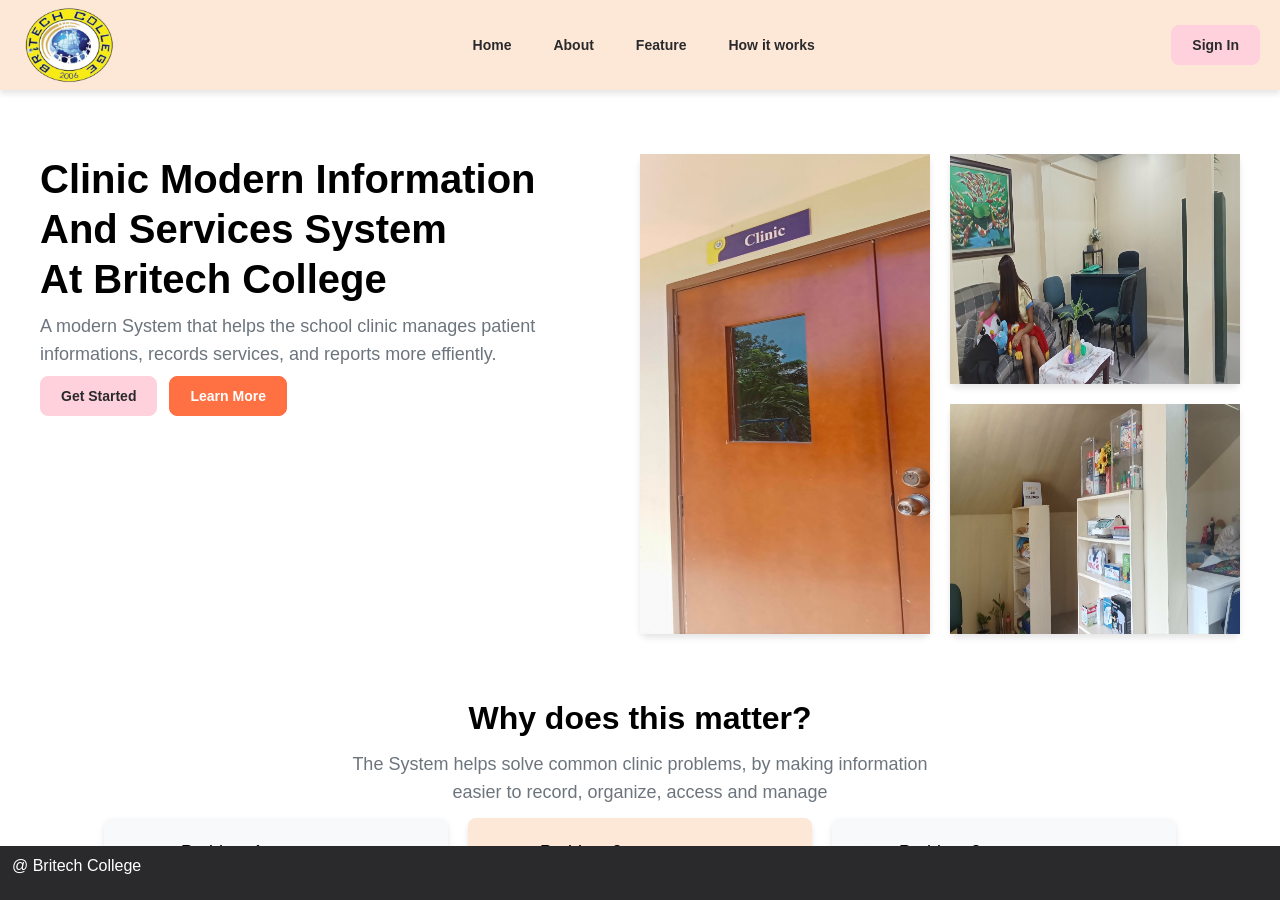
<file: index.html>
<!doctype html>
<html lang="en">
  <head>
    <meta charset="UTF-8" />
    <meta name="viewport" content="width=device-width, initial-scale=1.0" />
    <title>Britech Clinic Management system</title>
    <link rel="stylesheet" href="./assets/css/style.css" />
    <link rel="stylesheet" href="./assets/css/pages/landing.css" />
  </head>
  <body>
    <header class="p-5 d-flex justify-between items-center flex-row bg-warning shadow header__h-10">
      <img class="w-96 h-auto" src="./assets/images/logo/britech-logo.png" alt="" />

      <div class="d-flex flex-row items-center">
        <a class="btn-ghost" href="#home">Home</a>
        <a class="btn-ghost" href="#about">About</a>
        <a class="btn-ghost" href="#features">Feature</a>
        <a class="btn-ghost" href="#how">How it works</a>
      </div>

      <a class="btn-primary" href="./auth/sign-in.html">Sign In </a>
    </header>

    <main class="px-10 pb-16 d-flex flex-column gap-16 main-container__h-84">
      <section id="home" class="pt-16 d-flex flex-row">
        <article class="d-flex flex-column flex-1 gap-2">
          <div>
            <h1 class="text-40">Clinic Modern Information</h1>
            <h1 class="text-40">And Services System</h1>
            <h1 class="text-40">At Britech College</h1>
          </div>

          <p class="text-md text-gray">
            A modern System that helps the school clinic manages patient informations, records services, and reports
            more effiently.
          </p>

          <div class="d-flex flex-row gap-3">
            <a class="btn-primary" href="./auth/sign-in.html">Get Started</a>
            <a class="btn-secondary" href="#features">Learn More</a>
          </div>
        </article>

        <article class="h-480 d-flex flex-row flex-1 gap-5">
          <!-- You have to remove the skeleton on this once you are about to add an image -->
          <div class="flex-1 bg-light-gray rounded-md shadow">
            <img src="./assets/images/backgrounds/Clinic Entrance.jpg" class="w-100 h-100" alt="Clinic picture" />
          </div>

          <div class="d-flex flex-1 flex-column gap-5">
            <div class="flex-1 bg-light-gray rounded-md shadow">
              <img src="./assets/images/backgrounds/Clinic 3.jpg" class="w-100 h-100" alt="Clinic picture" />
            </div>
            <div class="flex-1 bg-light-gray rounded-md shadow">
              <img src="./assets/images/backgrounds/Clinic 2.jpg" class="w-100 h-100" alt="Clinic picture" />
            </div>
          </div>
        </article>
      </section>

      <section id="about" class="d-flex flex-column gap-3">
        <article class="d-flex flex-column items-center gap-3">
          <h1 class="text-32">Why does this matter?</h1>
          <p class="w-1/2 text-md text-center text-gray">
            The System helps solve common clinic problems, by making information easier to record, organize, access and
            manage
          </p>
        </article>

        <article class="px-16 d-flex flex-row flex-1 gap-5">
          <div class="p-5 h-256 d-flex flex-column flex-1 gap-2 rounded-md shadow bg-light">
            <div class="d-flex flex-row items-center gap-3">
              <i class="text-40 text-secondary fa-regular fa-folder-open"></i>
              <p class="text-md">Problem 1 <br />Manual Records</p>
            </div>

            <p class="text-md text-gray">Information is written manually and can be lost and hard to find.</p>
          </div>

          <div class="p-5 h-256 d-flex flex-column flex-1 gap-2 rounded-md shadow bg-warning">
            <div class="d-flex flex-row items-center gap-3">
              <i class="text-40 text-secondary fa-solid fa-clock"></i>
              <p class="text-md">Problem 2 <br />Slow Process</p>
            </div>

            <p class="text-md text-gray">Paperwork takes time and delay clinic operations.</p>
          </div>

          <div class="p-5 h-256 d-flex flex-column flex-1 gap-2 rounded-md shadow bg-light">
            <div class="d-flex flex-row items-center gap-3">
              <i class="text-40 text-secondary fa-solid fa-lock"></i>
              <p class="text-md">Problem 3 <br />Hard To Access</p>
            </div>

            <p class="text-md text-gray">Important records are difficult to access when needed.</p>
          </div>
        </article>
      </section>

      <section id="features" class="d-flex flex-row items-center justify-center gap-5">
        <article class="h-100 d-flex flex-1 flex-column items-end">
          <h1 class="text-32">What we <br />can offer?</h1>
        </article>
        <article class="w-1/2 h-320 d-flex flex-column gap-3">
          <div class="h-100 d-flex flex-row gap-3">
            <div class="p-3 d-flex bg-primary flex-1 flex-row items-center bg-primary shadow rounded-md gap-2">
              <i class="text-40 fa-solid fa-hospital-user"></i>
              <div>
                <p class="text-lg text-md">Student Reports</p>
                <p class="text-md text-gray">Organize detailed information.</p>
              </div>
            </div>
            <div class="p-3 d-flex flex-1 flex-row items-center shadow rounded-md gap-2">
              <i class="text-40 text-primary fa-solid fa-stethoscope"></i>

              <div>
                <p class="text-lg text-md">Clinic Services</p>
                <p class="text-md text-gray">Manage clinic visits and services.</p>
              </div>
            </div>
          </div>

          <div class="h-100 d-flex flex-row gap-3">
            <div class="p-3 d-flex flex-1 flex-row items-center shadow rounded-md gap-2">
              <i class="text-40 text-primary fa-solid fa-chart-simple"></i>

              <div>
                <p class="text-lg text-md">Reports</p>
                <p class="text-md text-gray">Generate and view clinic reports.</p>
              </div>
            </div>
            <div class="p-3 d-flex flex-1 flex-row items-center bg-primary shadow rounded-md gap-2">
              <i class="text-40 fa-solid fa-table-cells-column-lock"></i>

              <div>
                <p class="text-lg text-md">Secure Information</p>
                <p class="text-md text-gray">Keep information organized and secure.</p>
              </div>
            </div>
          </div>
        </article>

        <article class="d-flex flex-1">
          <img class="illustration-floating" src="./assets/images/illustrations/offers.svg" alt="" />
        </article>
      </section>

      <section id="how" class="d-flex flex-column items-center justify-center">
        <h1 class="text-32">How it works?</h1>
        <p class="text-md text-center text-gray">Simple. Fast. Easy</p>

        <article class="p-4 w-100 h-480 d-flex flex-row items-center justify-center gap-5">
          <div
            class="p-5 w-1/5 h-100 d-flex flex-column items-start shadow rounded-md border border-light-gray work-card-active"
          >
            <div class="w-48 h-48 d-flex flex-row items-center justify-center bg-secondary radius-full">
              <h1 class="text-white text-32">1</h1>
            </div>
            <div class="pt-16 w-100 h-100 d-flex flex-column items-center gap-4">
              <i class="text-40 text-secondary fa-solid fa-file-medical"></i>

              <p class="text-md text-center text-gray">
                Record information, <br />enter student and <br />
                clinic data
              </p>
            </div>
          </div>

          <i class="text-2xl text-gray fa-solid fa-circle-arrow-right"></i>

          <div
            class="p-5 w-1/5 h-100 d-flex flex-column items-start shadow rounded-md border border-light-gray work-card-active"
          >
            <div class="w-48 h-48 d-flex flex-row items-center justify-center bg-secondary radius-full">
              <h1 class="text-white text-32">2</h1>
            </div>
            <div class="pt-16 w-100 h-100 d-flex flex-column items-center gap-4">
              <i class="text-40 text-secondary fa-solid fa-database"></i>

              <p class="text-md text-center text-gray">
                Manage/Access <br />
                organize and <br />access records
              </p>
            </div>
          </div>

          <i class="text-2xl text-gray fa-solid fa-circle-arrow-right"></i>

          <div
            class="p-5 w-1/5 h-100 d-flex flex-column items-start shadow rounded-md border border-light-gray work-card-active"
          >
            <div class="w-48 h-48 d-flex flex-row items-center justify-center bg-secondary radius-full">
              <h1 class="text-white text-32">3</h1>
            </div>
            <div class="pt-16 w-100 h-100 d-flex flex-column items-center gap-4">
              <i class="text-40 text-secondary fa-solid fa-heart-circle-check"></i>

              <p class="text-md text-center text-gray">Get results, <br />view information and <br />reports</p>
            </div>
          </div>
        </article>
      </section>
    </main>

    <footer class="bg-dark text-accent p-3 d-flexw flex-row justify-between items-center footer__h-6">
      <p>@ Britech College</p>
    </footer>
  </body>
</html>
</file>
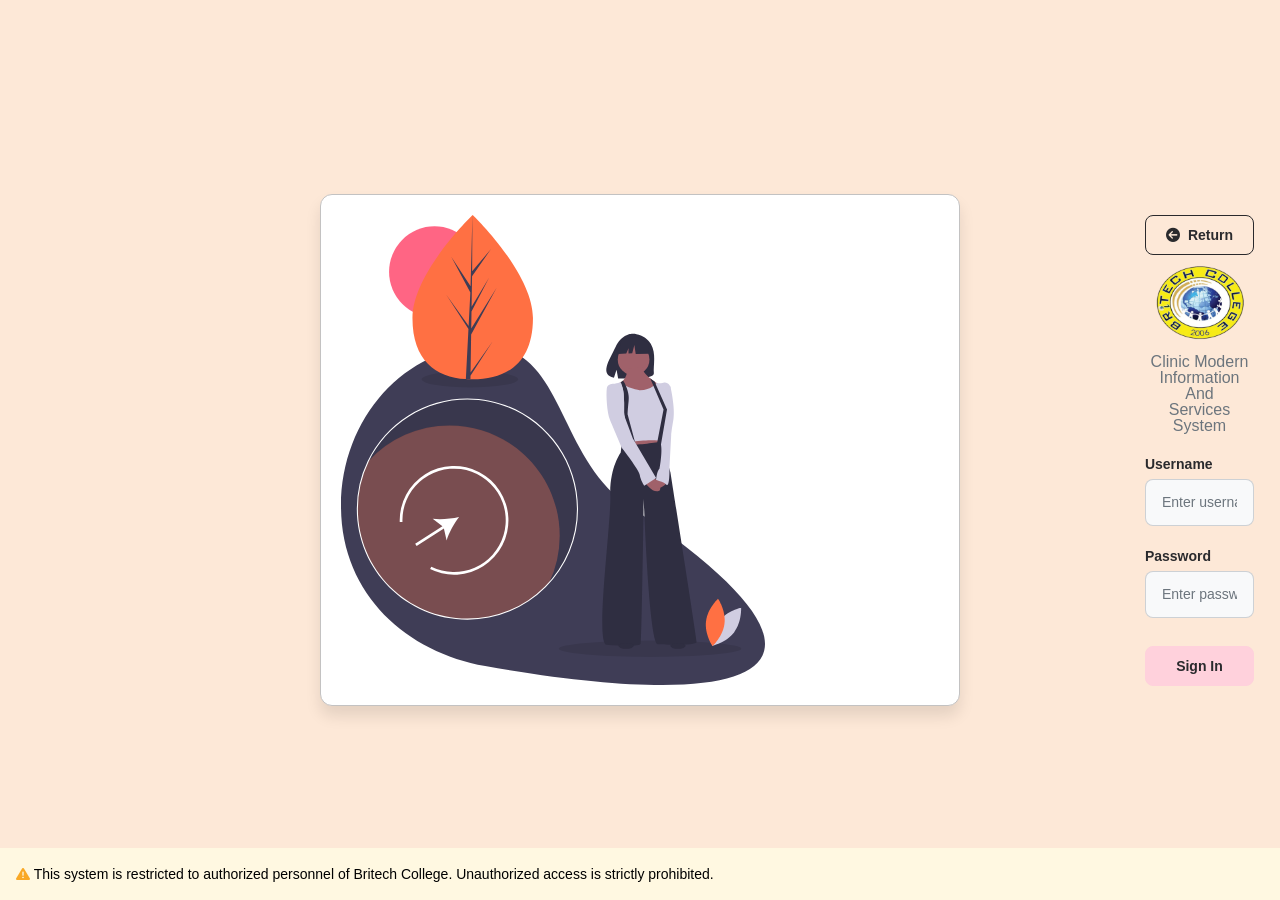
<file: auth/sign-in.html>
<!doctype html>
<html lang="en">
  <head>
    <meta charset="UTF-8" />
    <meta name="viewport" content="width=device-width, initial-scale=1.0" />
    <title>Clinic | Sign-in</title>
    <link rel="stylesheet" href="../assets/css/style.css" />
    <link rel="stylesheet" href="../assets/css/pages/sign-in.css" />
  </head>

  <body class="w-100 h-screen d-flex flex-column items-center justify-between bg-warning">
    <header class="d-flex flex-1"></header>

    <main class="p-5 w-1/2 h-512 d-flex flex-row bg-white shadow border border-light-gray shadow-lg rounded-lg gap-5">
      <section class="d-flex flex-1">
        <img src="../assets/images/illustrations/sign-in.svg" alt="" />
      </section>

      <form id="sign-in-form" class="d-flex flex-1 flex-column items-start gap-2">
        <a class="btn-outline" href="../index.html">
          <span class="fa-solid fa-circle-arrow-left"></span>
          Return
        </a>

        <div class="w-100 h-100 d-flex flex-column gap-5">
          <div class="w-100 d-flex flex-column items-center justify-center gap-3">
            <img class="w-96 h-auto" src="../assets/images/logo/britech-logo.png" alt="" />
            <p class="text-center text-gray">
              Clinic Modern Information And <br />
              Services System
            </p>
          </div>

          <div>
            <label class="label" for="username">Username</label>
            <input
              class="mt-1 input"
              type="text"
              name="username"
              id="username"
              placeholder="Enter username"
              autocomplete="username"
              required
            />
          </div>

          <div>
            <label class="label" for="password">Password</label>
            <input
              class="mt-1 input"
              type="password"
              name="password"
              id="password"
              placeholder="Enter password"
              autocomplete="current-password"
              required
            />
          </div>

          <p id="error-message" role="alert"></p>
        </div>

        <button type="submit" id="sign-in-button" class="w-100 btn-primary">Sign In</button>
      </form>
    </main>

    <footer class="w-100 d-flex flex-column justify-end flex-1">
      <p class="p-4 text-sm bg-warning-light">
        <span class="fa-solid text-warning-info fa-triangle-exclamation"></span>
        This system is restricted to authorized personnel of Britech College. Unauthorized access is strictly
        prohibited.
      </p>
    </footer>

    <script type="module" src="../assets/js/pages/sign-in.js"></script>
  </body>
</html>
</file>
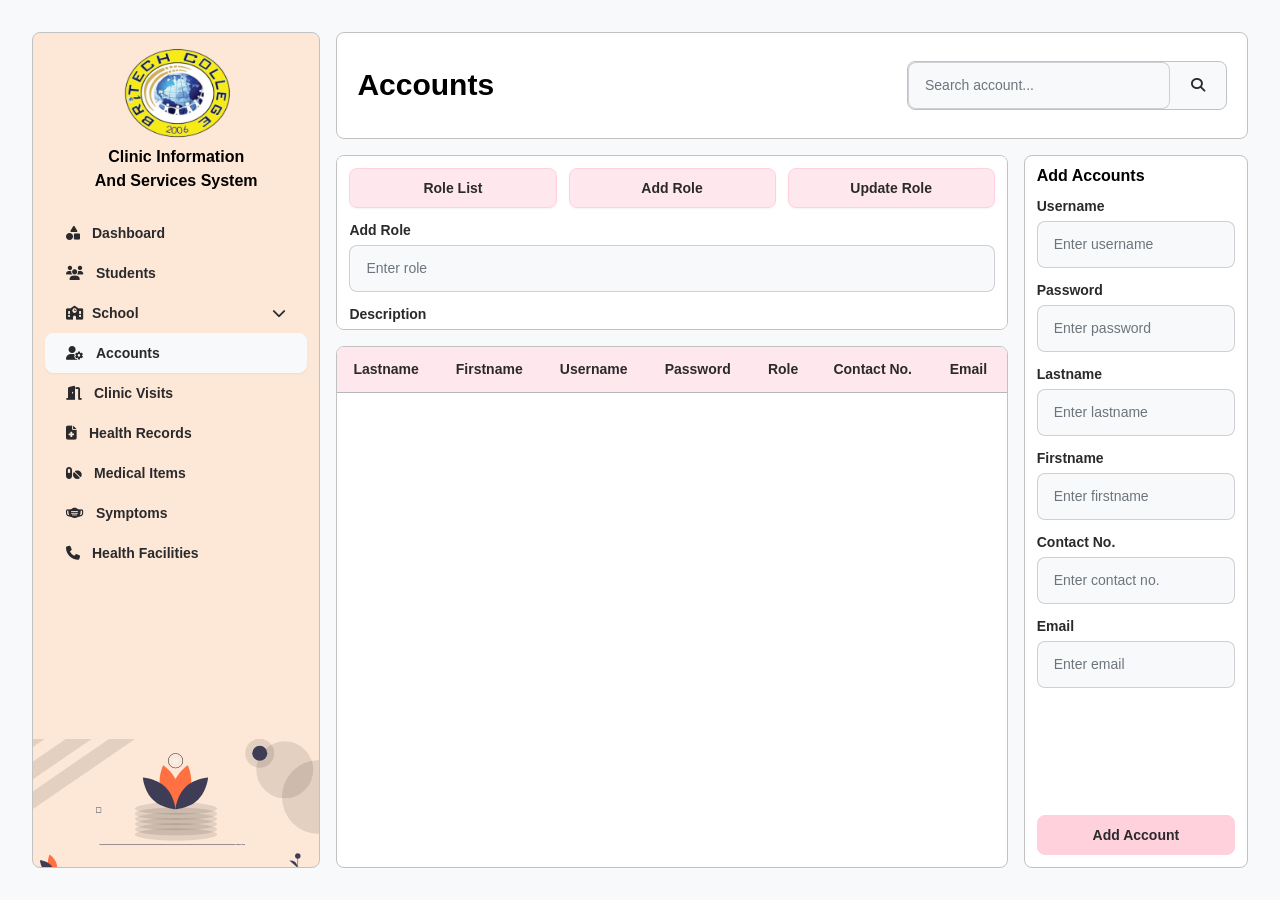
<file: pages/accounts.html>
<!doctype html>
<html lang="en">
  <head>
    <meta charset="UTF-8" />
    <meta name="viewport" content="width=device-width, initial-scale=1.0" />
    <title>Clinic | Accounts</title>
    <link rel="stylesheet" href="../assets/css/style.css" />
    <link rel="stylesheet" href="../assets/css/pages/accounts.css" />
  </head>
  <body class="p-8 h-screen d-flex flex-row bg-light gap-4">
    <aside class="w-384 h-100 d-flex flex-column justify-between border border-light-gray rounded-md bg-warning">
      <div class="p-3 d-flex flex-column items-center gap-2">
        <img class="w-auto h-96" src="../assets/images/logo/britech-logo.png" alt="" />
        <h1 class="text-center">Clinic Information</h1>
        <h1 class="text-center">And Services System</h1>
      </div>

      <nav class="p-3 d-flex flex-column flex-1">
        <a class="btn-ghost btn-nav" href="./dashboard.html"> <span class="mr-1 fa-solid fa-shapes"></span>Dashboard</a>
        <a class="btn-ghost btn-nav" href="./students.html"> <span class="mr-1 fa-solid fa-users"></span>Students</a>
        <div class="d-flex flex-column">
          <a id="schoolToggle" href="./school/section.html" class="btn-ghost btn-nav__sub-item">
            <div>
              <span class="mr-1 fa-solid fa-school"></span>
              School
            </div>

            <i id="schoolChevron" class="fa-solid fa-chevron-down"></i>
          </a>

          <div id="schoolMenu" class="d-none flex-column">
            <a class="ml-12 btn-ghost btn-nav" href="./school/school-year.html">School Year</a>
            <a class="ml-12 btn-ghost btn-nav" href="./school/strand.html">Grade & Strand</a>
            <a class="ml-12 btn-ghost btn-nav" href="./school/section.html">Sections</a>
          </div>
        </div>

        <a class="btn-ghost btn-ghost__is-active btn-nav" href="./accounts.html">
          <span class="mr-1 fa-solid fa-user-gear"></span> Accounts</a
        >
        <a class="btn-ghost btn-nav" href="./clinic-visits.html">
          <span class="mr-1 fa-solid fa-door-open"></span>Clinic Visits</a
        >
        <a class="btn-ghost btn-nav" href="./health-records.html">
          <span class="mr-1 fa-solid fa-file-medical"></span>Health Records</a
        >
        <a class="btn-ghost btn-nav" href="./medical-items.html">
          <span class="mr-1 fa-solid fa-pills"></span>Medical Items</a
        >
        <a class="btn-ghost btn-nav" href="./symptoms.html">
          <span class="mr-1 fa-solid fa-mask-face"></span>Symptoms</a
        >
        <a class="btn-ghost btn-nav" href="./health-facilities.html">
          <span class="mr-1 fa-solid fa-phone"></span>Health Facilities</a
        >
      </nav>

      <div class="w-100 h-128 aside__illustration-box"></div>
    </aside>

    <div class="w-100 d-flex flex-column gap-4">
      <header
        class="px-5 header__h-13 d-flex flex-row items-center justify-between bg-white border border-light-gray rounded-md"
      >
        <h3 class="text-2xl">Accounts</h3>

        <form class="w-320 bg-light border border-light-gray d-flex flex-row rounded-md" action="">
          <input class="input" type="text" name="search" id="search" placeholder="Search account..." />
          <button class="btn-ghost"><i class="fa-solid fa-magnifying-glass"></i></button>
        </form>
      </header>

      <main class="d-flex flex-row justify-between gap-4 main-container__h-87 overflow-hidden">
        <section class="w-75 d-flex flex-column gap-4">
          <article class="p-3 h-25 d-flex flex-column gap-3 bg-white border border-light-gray rounded-md overflow-y">
            <div class="d-flex flex-row justify-between gap-3">
              <button class="w-1/3 btn-tertiary btn-tertiary__is-active">Role List</button>
              <button class="w-1/3 btn-tertiary btn-tertiary__is-active">Add Role</button>
              <button class="w-1/3 btn-tertiary btn-tertiary__is-active">Update Role</button>
            </div>

            <form id="add-role-form" class="d-flex flex-column gap-3" action="">
              <div>
                <label class="label" for="role">Add Role</label>
                <input class="mt-1 input" type="text" name="role" id="role" placeholder="Enter role" />
              </div>

              <div>
                <label class="label" for="description">Description</label>
                <textarea
                  class="mt-1 textarea"
                  name="description"
                  id="description"
                  placeholder="Describe this role..."
                ></textarea>
              </div>

              <div class="d-flex justify-end">
                <button class="btn-primary"><i class="fa-solid fa-plus"></i>Add Role</button>
              </div>
            </form>

            <form id="update-role-form" class="d-none flex-column gap-3" action="">
              <div>
                <label class="label" for="update-role">Update Role</label>
                <input class="mt-1 input" type="text" name="update-role" id="update-role" placeholder="Enter role" />
              </div>

              <div>
                <label class="label" for="update-description">Description</label>
                <textarea
                  class="mt-1 textarea"
                  name="update-description"
                  id="update-description"
                  placeholder="Describe this role..."
                ></textarea>
              </div>

              <div class="d-flex justify-end">
                <button class="btn-primary"><i class="fa-solid fa-pen"></i>Update Role</button>
              </div>
            </form>
          </article>

          <!-- Table container -->
          <article class="h-75 bg-white border border-light-gray rounded-md overflow-hidden">
            <div class="table-wrapper">
              <table class="table">
                <thead>
                  <tr>
                    <th>Lastname</th>
                    <th>Firstname</th>
                    <th>Username</th>
                    <th>Password</th>
                    <th>Role</th>
                    <th>Contact No.</th>
                    <th>Email</th>
                  </tr>
                </thead>

                <tbody>
                  <tr></tr>
                </tbody>
              </table>
            </div>
          </article>
        </section>

        <!-- Left container -->
        <aside class="p-3 w-25 bg-white border border-light-gray rounded-md overflow-hidden">
          <form class="pb-24 h-100 d-flex flex-column gap-3 overflow-y" action="">
            <h1>Add Accounts</h1>

            <div>
              <label class="label" for="username">Username</label>
              <input class="mt-1 input" type="text" name="username" id="username" placeholder="Enter username" />
            </div>

            <div>
              <label class="label" for="firstname">Password</label>
              <input class="mt-1 input" type="password" name="password" id="password" placeholder="Enter password" />
            </div>

            <div>
              <label class="label" for="lastname">Lastname</label>
              <input class="mt-1 input" type="lastname" name="lastname" id="lastname" placeholder="Enter lastname" />
            </div>

            <div>
              <label class="label" for="firstname">Firstname</label>
              <input
                class="mt-1 input"
                type="firstname"
                name="firstname"
                id="firstname"
                placeholder="Enter firstname"
              />
            </div>

            <div>
              <label class="label" for="contact-no">Contact No.</label>
              <input
                class="mt-1 input"
                type="contact-no"
                name="contact-no"
                id="contact-no"
                placeholder="Enter contact no."
              />
            </div>

            <div>
              <label class="label" for="email">Email</label>
              <input class="mt-1 input" type="email" name="email" id="email" placeholder="Enter email" />
            </div>
          </form>

          <div class="position-sticky bottom-0 bg-white">
            <button class="w-100 btn-primary">Add Account</button>
          </div>
        </aside>
      </main>
    </div>
  </body>

  <script type="module" src="../assets/js/main.js"></script>
  <script type="module" src="../assets/js/pages/accounts.js"></script>
</html>
</file>
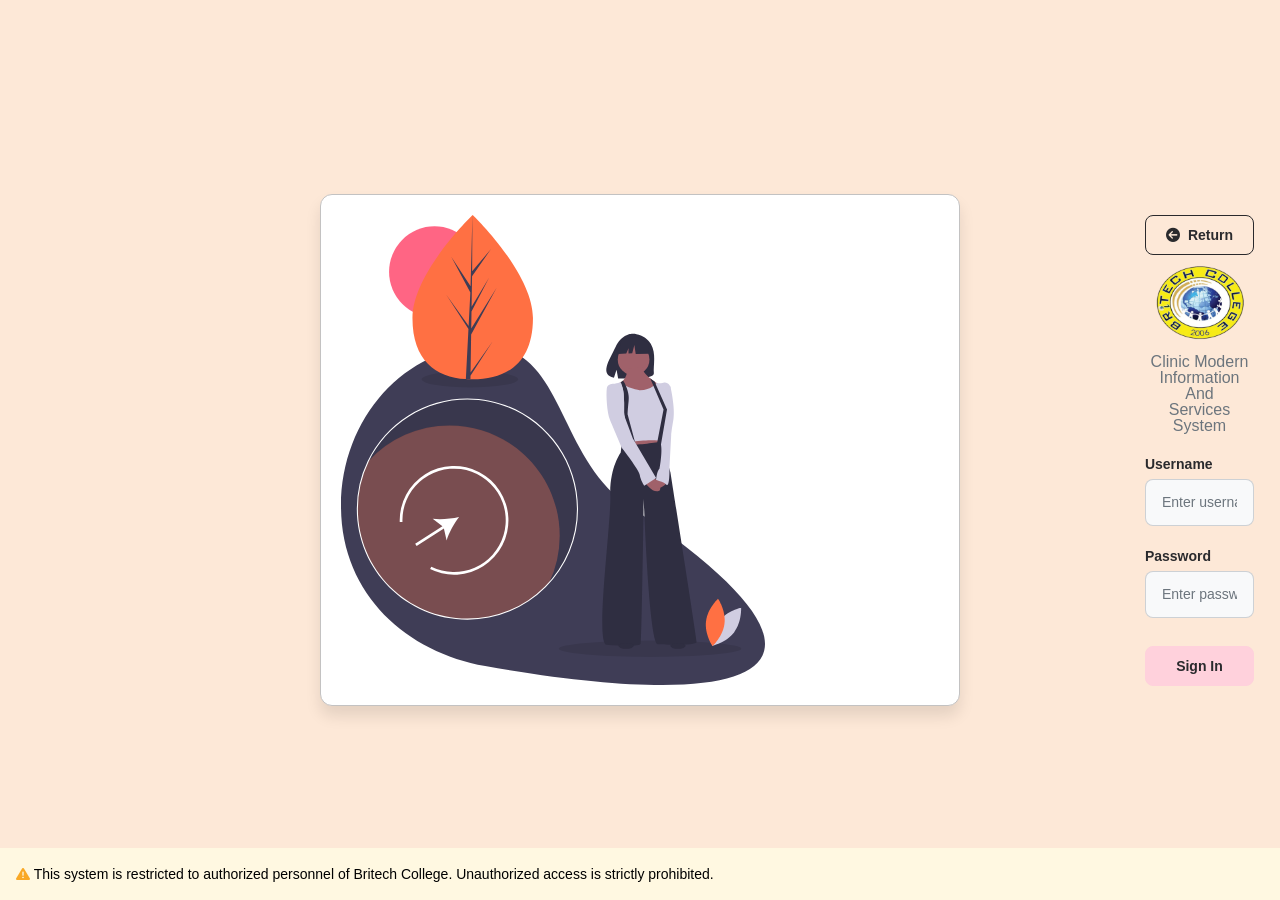
<file: pages/dashboard.html>
<!doctype html>
<html lang="en">
  <head>
    <meta charset="UTF-8" />
    <meta name="viewport" content="width=device-width, initial-scale=1.0" />
    <title>Clinic | Dashboard</title>
    <link rel="stylesheet" href="../assets/css/style.css" />
    <link rel="stylesheet" href="../assets/css/pages/dashboard.css" />
  </head>
  <body class="p-8 h-screen d-flex flex-row bg-light gap-4">
    <aside class="w-384 h-100 d-flex flex-column justify-between border border-light-gray rounded-md bg-warning">
      <div class="p-3 d-flex flex-column items-center gap-2">
        <img class="w-auto h-96" src="../assets/images/logo/britech-logo.png" alt="" />
        <h1 class="text-center">Clinic Information</h1>
        <h1 class="text-center">And Services System</h1>
      </div>

      <nav class="p-3 d-flex flex-column flex-1">
        <a class="btn-ghost btn-ghost__is-active btn-nav" href="./dashboard.html">
          <span class="mr-1 fa-solid fa-shapes"></span>Dashboard</a
        >
        <a class="btn-ghost btn-nav" href="./students.html"> <span class="mr-1 fa-solid fa-users"></span>Students</a>
        <div class="d-flex flex-column">
          <a id="schoolToggle" href="./school/section.html" class="btn-ghost btn-nav__sub-item">
            <div>
              <span class="mr-1 fa-solid fa-school"></span>
              School
            </div>

            <i id="schoolChevron" class="fa-solid fa-chevron-down"></i>
          </a>

          <div id="schoolMenu" class="d-none flex-column">
            <a class="ml-12 btn-ghost btn-nav" href="./school/school-year.html">School Year</a>
            <a class="ml-12 btn-ghost btn-nav" href="./school/strand.html">Grade & Strand</a>
            <a class="ml-12 btn-ghost btn-nav" href="./school/section.html">Sections</a>
          </div>
        </div>

        <a class="btn-ghost btn-nav" href="./accounts.html">
          <span class="mr-1 fa-solid fa-user-gear"></span> Accounts</a
        >
        <a class="btn-ghost btn-nav" href="./clinic-visits.html">
          <span class="mr-1 fa-solid fa-door-open"></span>Clinic Visits</a
        >
        <a class="btn-ghost btn-nav" href="./health-records.html">
          <span class="mr-1 fa-solid fa-file-medical"></span>Health Records</a
        >
        <a class="btn-ghost btn-nav" href="./medical-items.html">
          <span class="mr-1 fa-solid fa-pills"></span>Medical Items</a
        >
        <a class="btn-ghost btn-nav" href="./symptoms.html">
          <span class="mr-1 fa-solid fa-mask-face"></span>Symptoms</a
        >
        <a class="btn-ghost btn-nav" href="./health-facilities.html">
          <span class="mr-1 fa-solid fa-phone"></span>Health Facilities</a
        >
      </nav>

      <div class="w-100 h-128 aside__illustration-box"></div>
    </aside>

    <div class="w-100 d-flex flex-column gap-4">
      <header class="px-5 header__h-13 d-flex flex-row items-center border border-light-gray rounded-md">
        <h3 class="text-2xl">Dashboard</h3>
      </header>

      <main class="p-5 main-container__h-87 d-flex flex-column border border-light-gray rounded-md gap-5">
        <section>
          <article class="d-flex flex-row justify-between">
            <div>
              <h1 class="text-lg">Welcome Back Mr Pechera</h1>
              <p class="border-light-gray">Here's What's Happenning in your clinic Today.</p>
            </div>
            <p><i class="mr-1 fa-solid fa-calendar-days"> </i>September 18, 2026</p>
          </article>
        </section>
        <section class="d-flex flex-row gap-5">
          <article class="p-4 h-128 d-flex flex-column flex-1 border border-light-gray rounded-md shadow-md">
            <h1 class="text-md"><i class="mr-2 fa-solid fa-hospital-user"></i>Total Patients</h1>
            <p class="text-32">00</p>
            <p class="text-sm text-gray">+00 This Week</p>
          </article>

          <article class="p-4 h-128 d-flex flex-column flex-1 border border-light-gray rounded-md shadow-md">
            <h1 class="text-md"><i class="mr-2 fa-solid fa-calendar-check"></i>Apointments</h1>
            <p class="text-32">00</p>
            <p class="text-sm text-gray">Today</p>
          </article>

          <article class="p-4 h-128 d-flex flex-column flex-1 border border-light-gray rounded-md shadow-md">
            <h1 class="text-md"><i class="mr-2 fa-solid fa-spinner"></i>Pending</h1>
            <p class="text-32">00</p>
            <p class="text-sm text-gray">Appointments</p>
          </article>

          <article class="p-4 h-128 d-flex flex-column flex-1 border border-light-gray rounded-md shadow-md">
            <h1 class="text-md"><i class="mr-2 fa-solid fa-file-lines"></i>Reports</h1>
            <p class="text-32">00</p>
            <p class="text-sm text-gray">Generated</p>
          </article>
        </section>

        <section class="d-flex flex-row gap-2">
          <article class="p-5 h-512 d-flex flex-column flex-1 gap-2 border border-light-gray rounded-md">
            <h1 class="text-lg">Students</h1>

            <div class="p-5 gap-5 flex-1 border border-secondary rounded-md">
              <p class="border-light-gray"></p>

              <p class="border-light-gray"></p>
            </div>
          </article>

          <article class="p-5 h-512 d-flex flex-column flex-1 gap-2 border border-light-gray rounded-md">
            <h1 class="text-lg">Notification</h1>

            <div class="p-5 gap-5 flex-1 border border-secondary rounded-md">
              <p class="border-light-gray"></p>
            </div>
          </article>
        </section>

        <section class="d-flex flex-row gap-2">
          <article class="p-5 h-512 d-flex flex-column flex-1 gap-2 border border-light-gray rounded-md">
            <h1 class="text-lg">Recent Records</h1>

            <div class="p-5 gap-5 flex-1 border border-secondary rounded-md"></div>
          </article>

          <article class="p-5 h-512 d-flex flex-column flex-1 gap-2 border boder-primary border-light-gray rounded-md">
            <h1 class="text-lg">Clinic Visits</h1>

            <div class="p-5 gap-5 flex-1 border border-secondary rounded-md"></div>
          </article>
        </section>
      </main>
    </div>
  </body>

  <script type="module" src="../assets/js/main.js"></script>
  <script type="module" src="../assets/js/pages/dashboard.js"></script>
</html>
</file>
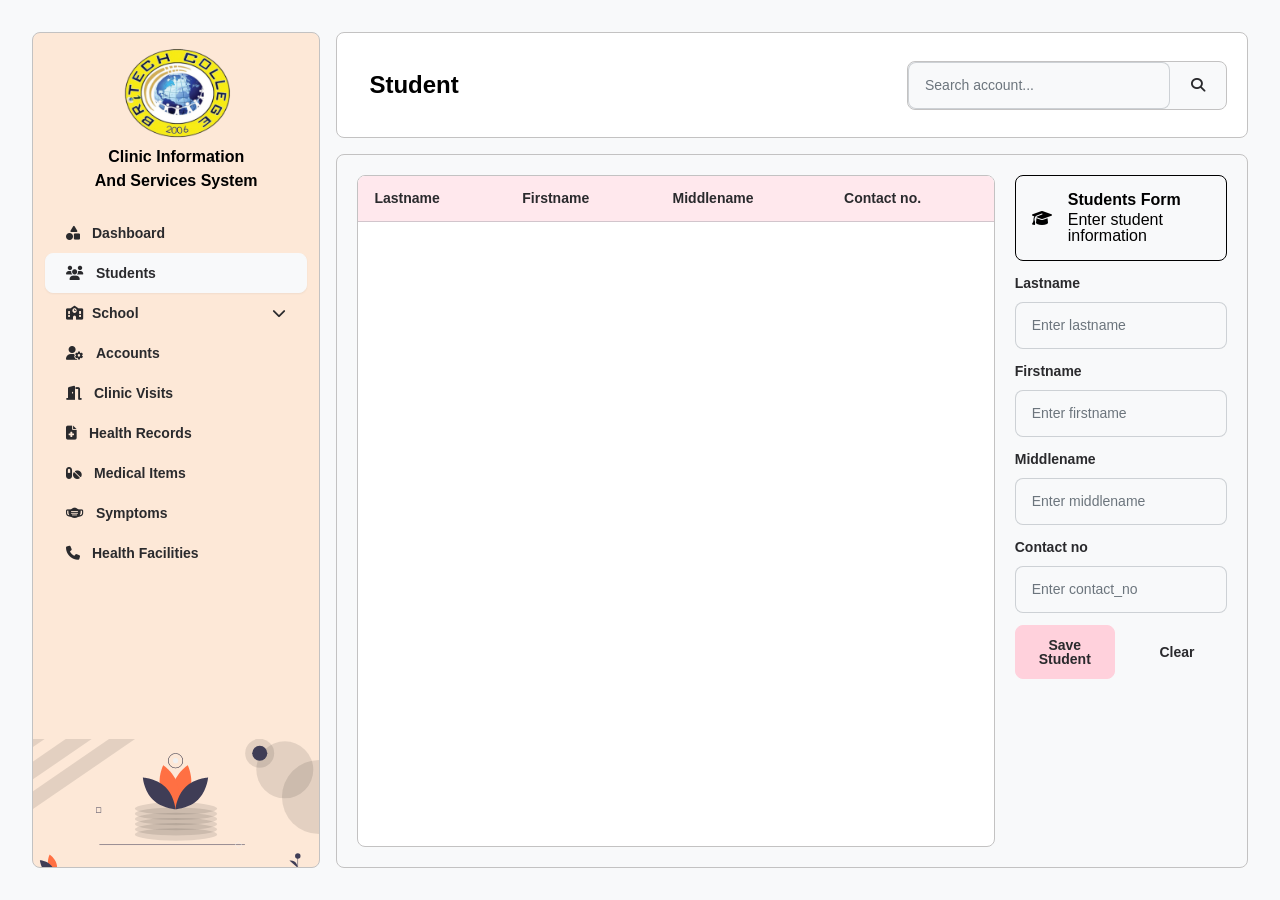
<file: pages/students.html>
<!doctype html>
<html lang="en">
  <head>
    <meta charset="UTF-8" />
    <meta name="viewport" content="width=device-width, initial-scale=1.0" />
    <title>Clinic | Students</title>
    <link rel="stylesheet" href="../assets/css/style.css" />
    <link rel="stylesheet" href="../assets/css/pages/students.css" />
  </head>
  <body class="p-8 h-screen d-flex flex-row bg-light gap-4">
    <aside class="w-384 h-100 d-flex flex-column justify-between border border-light-gray rounded-md bg-warning">
      <div class="p-3 d-flex flex-column items-center gap-2">
        <img class="w-auto h-96" src="../assets/images/logo/britech-logo.png" alt="" />
        <h1 class="text-center">Clinic Information</h1>
        <h1 class="text-center">And Services System</h1>
      </div>

      <nav class="p-3 d-flex flex-column flex-1">
        <a class="btn-ghost btn-nav" href="./dashboard.html"> <span class="mr-1 fa-solid fa-shapes"></span>Dashboard</a>
        <a class="btn-ghost btn-ghost__is-active btn-nav" href="./students.html">
          <span class="mr-1 fa-solid fa-users"></span>Students</a
        >
        <div class="d-flex flex-column">
          <a id="schoolToggle" href="./school/section.html" class="btn-ghost btn-nav__sub-item">
            <div>
              <span class="mr-1 fa-solid fa-school"></span>
              School
            </div>

            <i id="schoolChevron" class="fa-solid fa-chevron-down"></i>
          </a>

          <div id="schoolMenu" class="d-none flex-column">
            <a class="ml-12 btn-ghost btn-nav" href="./school/school-year.html">School Year</a>
            <a class="ml-12 btn-ghost btn-nav" href="./school/strand.html">Grade & Strand</a>
            <a class="ml-12 btn-ghost btn-nav" href="./school/section.html">Sections</a>
          </div>
        </div>

        <a class="btn-ghost btn-nav" href="./accounts.html">
          <span class="mr-1 fa-solid fa-user-gear"></span> Accounts</a
        >
        <a class="btn-ghost btn-nav" href="./clinic-visits.html">
          <span class="mr-1 fa-solid fa-door-open"></span>Clinic Visits</a
        >
        <a class="btn-ghost btn-nav" href="./health-records.html">
          <span class="mr-1 fa-solid fa-file-medical"></span>Health Records</a
        >
        <a class="btn-ghost btn-nav" href="./medical-items.html">
          <span class="mr-1 fa-solid fa-pills"></span>Medical Items</a
        >
        <a class="btn-ghost btn-nav" href="./symptoms.html">
          <span class="mr-1 fa-solid fa-mask-face"></span>Symptoms</a
        >
        <a class="btn-ghost btn-nav" href="./health-facilities.html">
          <span class="mr-1 fa-solid fa-phone"></span>Health Facilities</a
        >
      </nav>

      <div class="w-100 h-128 aside__illustration-box"></div>
    </aside>

    <div class="w-100 d-flex flex-column gap-4">
      <header class="px-5 header__h-13 d-flex flex-row items-center justify-between bg-white border border-light-gray rounded-md">
        <h3 class="p-3 text-xl"> Student</h3>

          <form class="w-320 bg-light border border-light-gray d-flex flex-row rounded-md" action="">
          <input class="input" type="text" name="search" id="search" placeholder="Search account..." />
          <button class="btn-ghost"><i class="fa-solid fa-magnifying-glass"></i></button>
        </form>
      </header>

      <main class="p-5 main-container__h-87 d-flex flex-row gap-5 border border-light-gray rounded-md">
        <div class="w-100 bg-white border border-light-gray rounded-md overflow-hidden">
          <div class="table-wrapper">
            <table class="table">
              <thead>
                <th class="">Lastname</th>
                <th class="">Firstname</th>
                <th class="">Middlename</th>
                <th class="">Contact no.</th>
              </thead>
            </table>
          </div>
        </div>
        <aside class="w-1/3">
          <form class="d-flex flex-column gap-3" action="">
            <div class="d-flex flex-row items-center gap-4 p-4 border rounded-md">
              <div class="students-icon">
                <i class="fa-solid fa-graduation-cap"></i>
              </div>

              <div class="d-flex flex-column flex-1 gap-1">
                <h2>Students Form</h2>
                <p>Enter student information</p>
              </div>
            </div>

            <div class="form-container d-flex flex-column flex-1 gap-2">
              <label class="label" for="grade_section">Lastname</label>
              <input
                class="input"
                type="text"
                id="lastname"
                name="lastname"
                placeholder="Enter lastname"
                required
              />
            </div>

            <div class="form-container d-flex flex-column flex-1 gap-2">
              <label class="label" for="lastname">Firstname</label>
              <input class="input" type="text" id="firstname" name="firstname" placeholder="Enter firstname" required />
            </div>

            <div class="form-container d-flex flex-column flex-1 gap-2">
              <label class="label" for="firstname">Middlename</label>
              <input
                class="input"
                type="text"
                id="middlename"
                name="middlename"
                placeholder="Enter middlename"
                required
              />
            </div>

            <div class="form-container d-flex flex-column flex-1 gap-2">
              <label class="label" for="middlename">Contact no</label>
              <input class="input" type="text" id="contact_no" name="contact_no" placeholder="Enter contact_no" />
            </div>

            <div class="students-actions d-flex flex-row gap-3">
              <button type="submit" class="btn-primary w-1/2">Save Student</button>
              <button type="reset" class="btn-tertiary w-1/2">Clear</button>
            </div>
          </form>
        </aside>
      </main>
    </div>
  </body>

  <script type="module" src="../assets/js/main.js"></script>
  <script type="module" src="../assets/js/pages/accounts.js"></script>
</html>
</file>
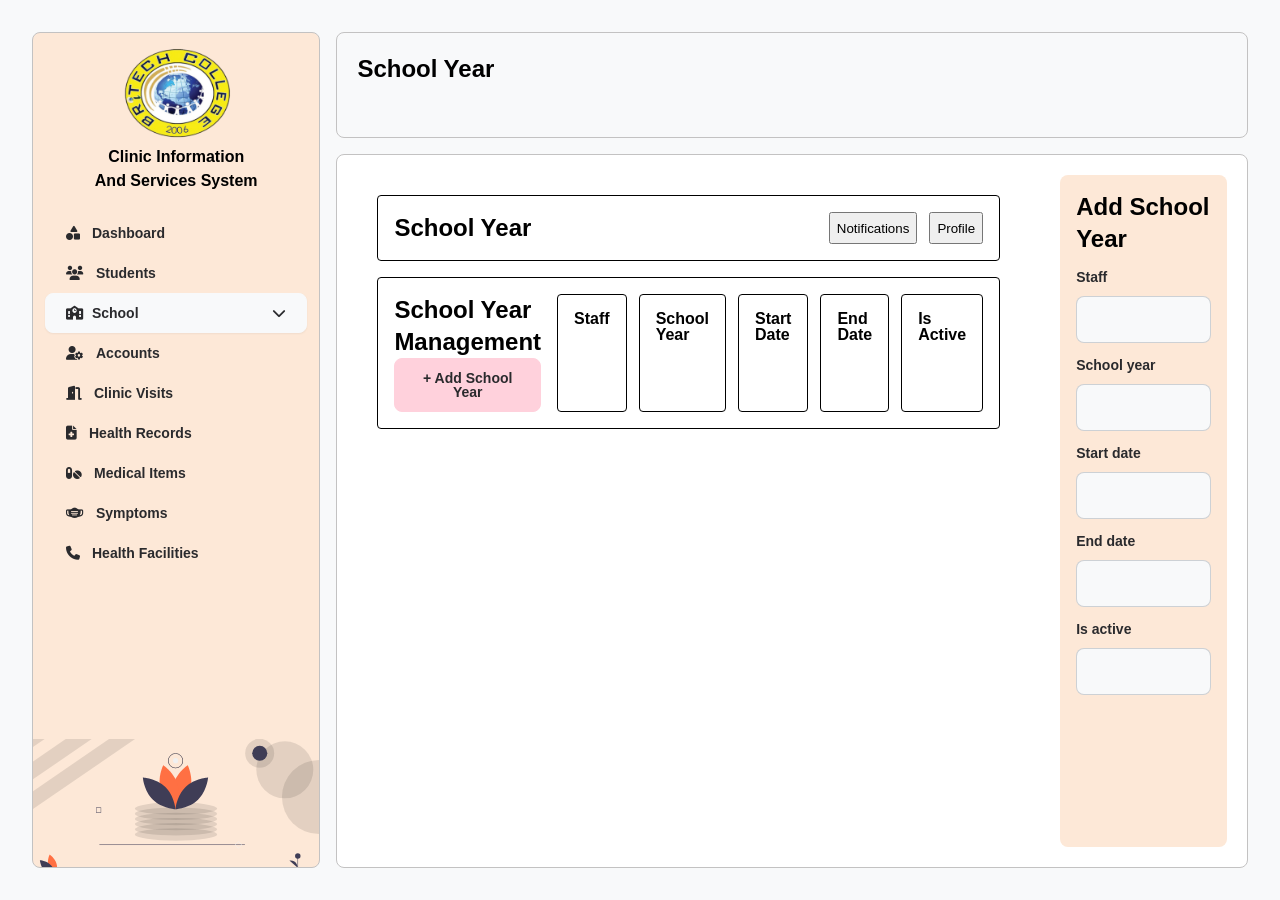
<file: pages/school/school-year.html>
<!doctype html>
<html lang="en">
  <head>
    <meta charset="UTF-8" />
    <meta name="viewport" content="width=device-width, initial-scale=1.0" />
    <title>Clinic | School Year</title>
    <link rel="stylesheet" href="../../assets/css/style.css" />
    <link rel="stylesheet" href="../../assets/css/pages/school.css" />
  </head>
  <body class="p-8 h-screen d-flex flex-row bg-light gap-4">
    <aside class="w-384 h-100 d-flex flex-column justify-between border border-light-gray rounded-md bg-warning">
      <div class="p-3 d-flex flex-column items-center gap-2">
        <img class="w-auto h-96" src="../../assets/images/logo/britech-logo.png" alt="" />
        <h1 class="text-center">Clinic Information</h1>
        <h1 class="text-center">And Services System</h1>
      </div>

      <nav class="p-3 d-flex flex-column flex-1">
        <a class="btn-ghost btn-nav" href="../dashboard.html">
          <span class="mr-1 fa-solid fa-shapes"></span>Dashboard</a
        >
        <a class="btn-ghost  btn-nav" href="../students.html">
          <span class="mr-1 fa-solid fa-users"></span>Students</a
        >
        <div class="d-flex flex-column">
          <a id="schoolToggle" href="" class="btn-ghost btn-ghost__is-active btn-nav__sub-item">
            <div>
              <span class="mr-1 fa-solid fa-school"></span>
              School
            </div>

            <i id="schoolChevron" class="fa-solid fa-chevron-down"></i>
          </a>

          <div id="schoolMenu" class="d-none flex-column">
            <a class="ml-12 btn-ghost btn-ghost__is-active btn-nav" href="./school-year.html">School Year</a>
            <a class="ml-12 btn-ghost btn-nav" href="./strand.html">Grade & Strand</a>
            <a class="ml-12 btn-ghost btn-nav" href="./section.html">Sections</a>
          </div>
        </div>

        <a class="btn-ghost btn-nav" href="../accounts.html">
          <span class="mr-1 fa-solid fa-user-gear"></span> Accounts</a
        >
        <a class="btn-ghost btn-nav" href="../clinic-visits.html">
          <span class="mr-1 fa-solid fa-door-open"></span>Clinic Visits</a
        >
        <a class="btn-ghost btn-nav" href="../health-records.html">
          <span class="mr-1 fa-solid fa-file-medical"></span>Health Records</a
        >
        <a class="btn-ghost btn-nav" href="../medical-items.html">
          <span class="mr-1 fa-solid fa-pills"></span>Medical Items</a
        >
        <a class="btn-ghost btn-nav" href="../symptoms.html">
          <span class="mr-1 fa-solid fa-mask-face"></span>Symptoms</a
        >
        <a class="btn-ghost btn-nav" href="../health-facilities.html">
          <span class="mr-1 fa-solid fa-phone"></span>Health Facilities</a
        >
      </nav>

      <div class="w-100 h-128 aside__illustration-box"></div>
    </aside>

    <div class="w-100 d-flex flex-column gap-4">
      <header class="header__h-13 border border-light-gray rounded-md">
        <h1 class="text-xl p-5">School Year</h1>
      </header>

      <main class="p-5 main-container__h-87 d-flex flex-row border bg-accent border-light-gray rounded-md gap-5">
<div class="d-flex min-h-screen">

  <!-- SIDEBAR -->



  </aside>
  <main class="d-flex flex-1 flex-column gap-4 p-5 mr-5">
    <!-- HEADER -->
    <header class="d-flex justify-between align-center p-4 border rounded">

      <div class="d-flex flex-column">
        <h1 class="text-xl">School Year</h1>
      </div>

      <div class="d-flex align-center gap-3">
        <button type="button">Notifications</button>
        <button type="button">Profile</button>
      </div>

    </header>


    <!-- SCHOOL YEAR MANAGEMENT -->
    <section class="d-flex flex-row gap-4 border rounded p-4">

      <!-- SECTION HEADER -->
      <div class="d-flex flex-column justify-between align-center">

        <h2 class="text-xl">School Year Management</h2>

        <button type="button" class="btn btn-primary">
          + Add School Year
        </button>

      </div>


      <!-- SUMMARY CARDS -->
      <div class="d-flex flex-row gap-3 w-100">

        <article class="flex-1 d-flex flex-column gap-3 p-4 border rounded">
          <h3>Staff</h3>
          <p></p>
        </article>

        <article class="flex-1 d-flex flex-column gap-3 p-4 border rounded">
          <h3>School Year</h3>
          <p></p>
        </article>

        <article class="flex-1 d-flex flex-column gap-3 p-4 border rounded">
          <h3>Start Date</h3>
          <p></p>
        </article>

        <article class="flex-1 d-flex flex-column gap-3 p-4 border rounded">
          <h3>End Date</h3>
          <p></p>
        </article>

        <article class="flex-1 d-flex flex-column gap-3 p-4 border rounded">
          <h3>Is Active</h3>
          <p></p>
        </article>

      </div>

      

      <!-- SCHOOL YEAR TABLE -->
      </div>
    </section>

            <aside class=" p-4 w-1/3 bg-warning overflow-hidden rounded-md">
          <form class="h-100 d-flex flex-column gap-3 overflow-y" action="">
            <div class="students-icon">
              <h1 class="text-xl">Add School Year</h1>
            </div>

            <div class="d-flex flex-column gap-2">
              <label class="label" for="staff">Staff</label>
              <input class="input" type="text" id="staff" name="staff" required />
            </div>

            <div class="d-flex flex-column gap-2">
              <label class="label" for="school-year">School year</label>
              <input class="input" type="text" id="school_year" name="school_year" required />
            </div>

            <div class="d-flex flex-column gap-2">
              <label class="label" for="start_date">Start date</label>
              <input class="input" type="text" id="start_date" name="start_date" required />
            </div>

            <div class="d-flex flex-column gap-2">
              <label class="label" for="end_date">End date</label>
              <input class="input" type="text" id="end_date" name="end_date" required />
            </div>

            <div class="d-flex flex-column gap-2">
              <label class="label" for="is_active">Is active</label>
              <input class="input" type="text" id="is_active" name="is_active" required />
            </div>

            
          </form>
        </aside>
  </main>

</div>

      </main>
    </div>
  </body>

  <script type="module" src="../../assets/js/main.js"></script>
  <script type="module" src="../../assets/js/pages/school.js"></script>
</html>
</file>
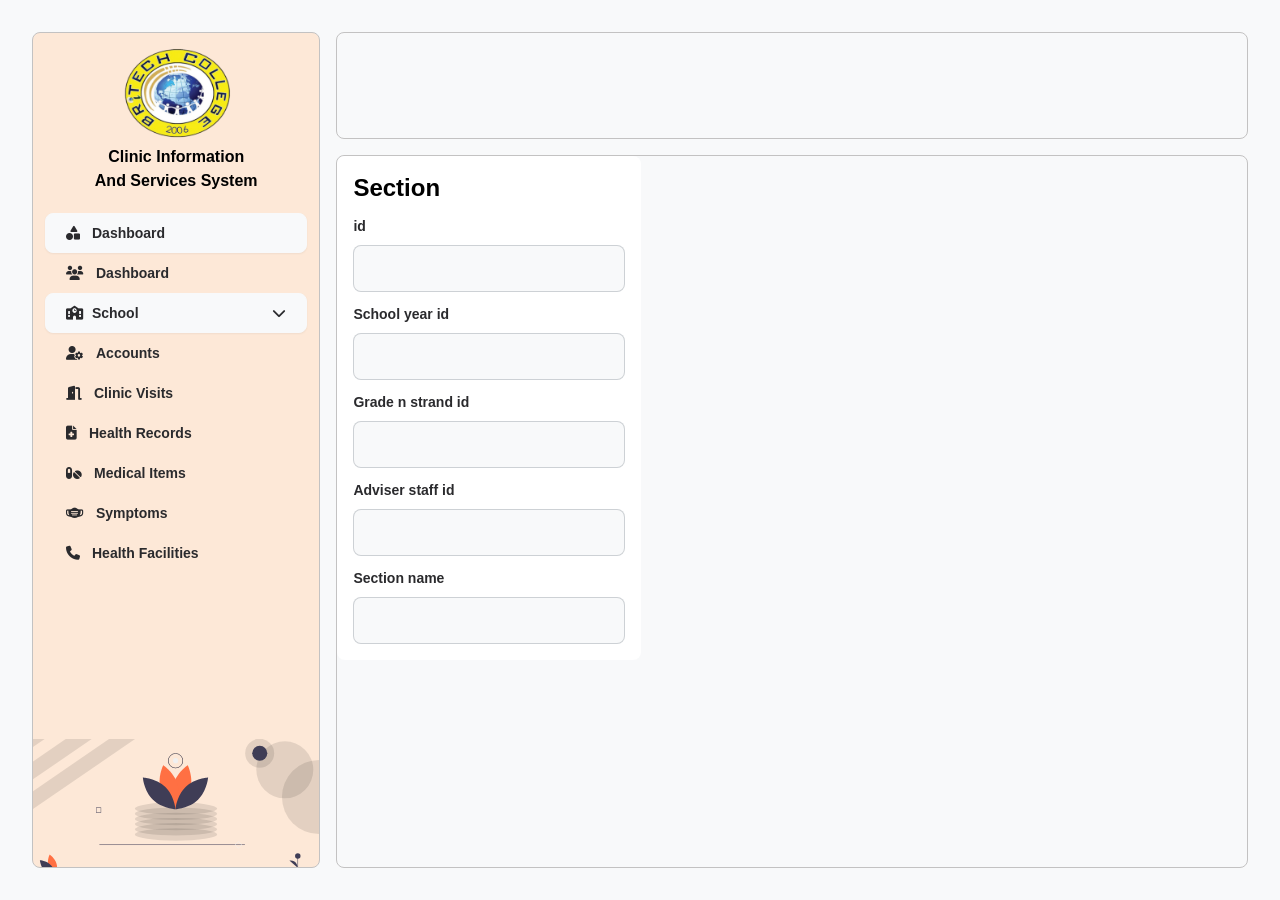
<file: pages/school/section.html>
<!doctype html>
<html lang="en">
  <head>
    <meta charset="UTF-8" />
    <meta name="viewport" content="width=device-width, initial-scale=1.0" />
    <title>Clinic | Section</title>
    <link rel="stylesheet" href="../../assets/css/style.css" />
    <link rel="stylesheet" href="../../assets/css/pages/school.css" />
  </head>
  <body class="p-8 h-screen d-flex flex-row bg-light gap-4">
    <aside class="w-384 h-100 d-flex flex-column justify-between border border-light-gray rounded-md bg-warning">
      <div class="p-3 d-flex flex-column items-center gap-2">
        <img class="w-auto h-96" src="../../assets/images/logo/britech-logo.png" alt="" />
        <h1 class="text-center">Clinic Information</h1>
        <h1 class="text-center">And Services System</h1>
      </div>

      <nav class="p-3 d-flex flex-column flex-1">
        <a class="btn-ghost btn-ghost__is-active btn-nav" href="../dashboard.html">
          <span class="mr-1 fa-solid fa-shapes"></span>Dashboard</a
        >
        <a class="btn-ghost btn-nav" href="../students.html"> <span class="mr-1 fa-solid fa-users"></span>Dashboard</a>
        <div class="d-flex flex-column">
          <a id="schoolToggle" href="" class="btn-ghost btn-ghost__is-active btn-nav__sub-item">
            <div>
              <span class="mr-1 fa-solid fa-school"></span>
              School
            </div>

            <i id="schoolChevron" class="fa-solid fa-chevron-down"></i>
          </a>

          <div id="schoolMenu" class="d-none flex-column">
            <a class="ml-12 btn-ghost btn-nav" href="./school-year.html">School Year</a>
            <a class="ml-12 btn-ghost btn-nav" href="./strand.html">Grade & Strand</a>
            <a class="ml-12 btn-ghost btn-ghost__is-active btn-nav" href="./section.html">Sections</a>
          </div>
        </div>

        <a class="btn-ghost btn-nav" href="../accounts.html">
          <span class="mr-1 fa-solid fa-user-gear"></span> Accounts</a
        >
        <a class="btn-ghost btn-nav" href="../clinic-visits.html">
          <span class="mr-1 fa-solid fa-door-open"></span>Clinic Visits</a
        >
        <a class="btn-ghost btn-nav" href="../health-records.html">
          <span class="mr-1 fa-solid fa-file-medical"></span>Health Records</a
        >
        <a class="btn-ghost btn-nav" href="../medical-items.html">
          <span class="mr-1 fa-solid fa-pills"></span>Medical Items</a
        >
        <a class="btn-ghost btn-nav" href="../symptoms.html">
          <span class="mr-1 fa-solid fa-mask-face"></span>Symptoms</a
        >
        <a class="btn-ghost btn-nav" href="../health-facilities.html">
          <span class="mr-1 fa-solid fa-phone"></span>Health Facilities</a
        >
      </nav>

      <div class="w-100 h-128 aside__illustration-box"></div>
    </aside>

    <div class="w-100 d-flex flex-column gap-4">
      <header class="header__h-13 border border-light-gray rounded-md"></header>

      <main class="main-container__h-87 border border-light-gray rounded-md">
        </section>

            <aside class=" p-4 w-1/3 bg-white overflow-hidden rounded-md">
          <form class="h-100 d-flex flex-column gap-3 overflow-y" action="">
            <div class="students-icon">
              <h1 class="text-xl">Section</h1>
            </div>

            <div class="d-flex flex-column gap-2">
              <label class="label" for="id">id</label>
              <input class="input" type="text" id="id" name="id" required />
            </div>

            <div class="d-flex flex-column gap-2">
              <label class="label" for="school_year_id">School year id</label>
              <input class="input" type="text" id="school_year_id" name="school_year_id" required />
            </div>

            <div class="d-flex flex-column gap-2">
              <label class="label" for="grade_n_strand_id">Grade n strand id</label>
              <input class="input" type="text" id="grade_n_strand_id" name="grade_n_strand_id" required />
            </div>

            <div class="d-flex flex-column gap-2">
              <label class="label" for="advviser_staff_id">Adviser staff id</label>
              <input class="input" type="text" id="adviser_staff_id" name="adviser_staff_id" required />
            </div>

            <div class="d-flex flex-column gap-2">
              <label class="label" for="section-name">Section name</label>
              <input class="input" type="text" id="section_name" name="section_name" required />
            </div>

          </form>
        </aside>
      </main>
    </div>
  </body>

  <script type="module" src="../../assets/js/main.js"></script>
  <script type="module" src="../../assets/js/pages/school.js"></script>
</html>
</file>
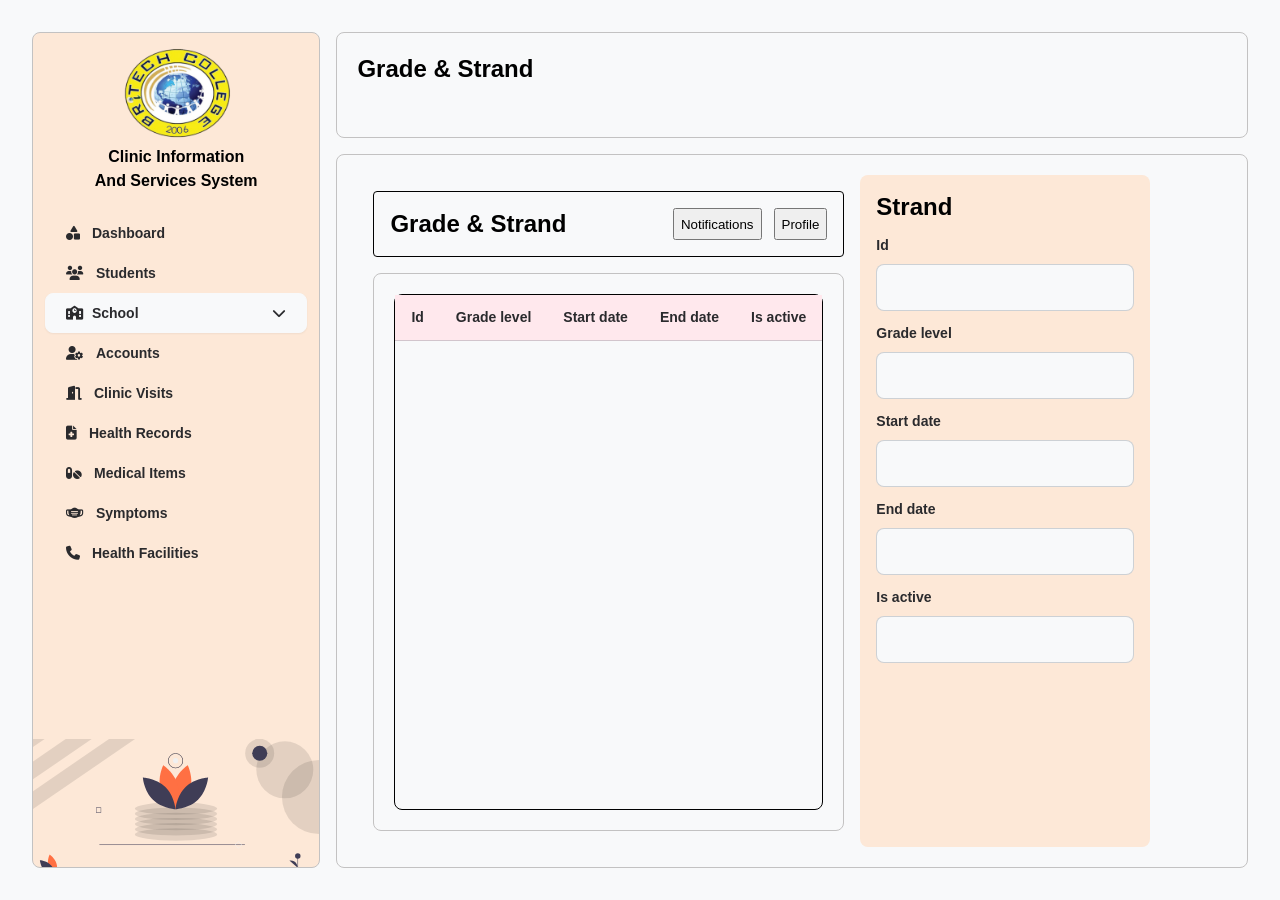
<file: pages/school/strand.html>
<!doctype html>
<html lang="en">
  <head>
    <meta charset="UTF-8" />
    <meta name="viewport" content="width=device-width, initial-scale=1.0" />
    <title>Clinic | Strand Year</title>
    <link rel="stylesheet" href="../../assets/css/style.css" />
    <link rel="stylesheet" href="../../assets/css/pages/school.css" />
  </head>
  <body class="p-8 h-screen d-flex flex-row bg-light gap-4">
    <aside class="w-384 h-100 d-flex flex-column justify-between border border-light-gray rounded-md bg-warning">
      <div class="p-3 d-flex flex-column items-center gap-2">
        <img class="w-auto h-96" src="../../assets/images/logo/britech-logo.png" alt="" />
        <h1 class="text-center">Clinic Information</h1>
        <h1 class="text-center">And Services System</h1>
      </div>

      <nav class="p-3 d-flex flex-column flex-1">
        <a class="btn-ghost btn-nav" href="../strand.html"> <span class="mr-1 fa-solid fa-shapes"></span>Dashboard</a>
        <a class="btn-ghost btn-nav" href=""> <span class="mr-1 fa-solid fa-users"></span>Students</a>
        <div class="d-flex flex-column">
          <a id="schoolToggle" href="" class="btn-ghost btn-ghost__is-active btn-nav__sub-item">
            <div>
              <span class="mr-1 fa-solid fa-school"></span>
              School
            </div>

            <i id="schoolChevron" class="fa-solid fa-chevron-down"></i>
          </a>

          <div id="schoolMenu" class="d-none flex-column">
            <a class="ml-12 btn-ghost btn-nav" href="./school-year.html">School Year</a>
            <a class="ml-12 btn-ghost btn-ghost__is-active btn-nav" href="./strand.html">Grade & Strand</a>
            <a class="ml-12 btn-ghost btn-nav" href="./section.html">Sections</a>
          </div>
        </div>

        <a class="btn-ghost btn-nav" href="../accounts.html">
          <span class="mr-1 fa-solid fa-user-gear"></span> Accounts</a
        >
        <a class="btn-ghost btn-nav" href="../clinic-visits.html">
          <span class="mr-1 fa-solid fa-door-open"></span>Clinic Visits</a
        >
        <a class="btn-ghost btn-nav" href="../health-records.html">
          <span class="mr-1 fa-solid fa-file-medical"></span>Health Records</a
        >
        <a class="btn-ghost btn-nav" href="../medical-items.html">
          <span class="mr-1 fa-solid fa-pills"></span>Medical Items</a
        >
        <a class="btn-ghost btn-nav" href="../symptoms.html">
          <span class="mr-1 fa-solid fa-mask-face"></span>Symptoms</a
        >
        <a class="btn-ghost btn-nav" href="../health-facilities.html">
          <span class="mr-1 fa-solid fa-phone"></span>Health Facilities</a
        >
      </nav>

      <div class="w-100 h-128 aside__illustration-box"></div>
    </aside>

    <div class="w-100 d-flex flex-column gap-4">
      <header class="header__h-13 border border-light-gray rounded-md">
        <h1 class="text-xl p-5">Grade & Strand</h1>
      </header>

      <main class="d-flex flex-row p-5 main-container__h-87 border border-light-gray rounded-md">
        <div class="d-flex">

  <!-- SIDEBAR -->
  </aside>
  <main class="d-flex flex-1 flex-column gap-4 p-4">
    <!-- HEADER -->
    <header class="d-flex flex-row justify-between align-center p-4 border rounded">

      <div class="d-flex flex-column">
        <h1 class="text-xl">Grade & Strand</h1>
      </div>

      <div class="d-flex align-center gap-3">
        <button type="button">Notifications</button>
        <button type="button">Profile</button>
      </div>

    </header>


    <!-- SCHOOL YEAR MANAGEMENT -->
      <main class="p-5 main-container__h-87 d-flex flex-row gap-5 border border-light-gray rounded-md">
        <div class="gap-5 border rounded-md">
          <div class="table-wrapper">
            <table class="table">
              <thead>
                <th>Id</th>
                <th>Grade level</th>
                <th>Start date</th>
                <th>End date</th>
                <th>Is active</th>
              </thead>
            </table>
          </div>
        </div>
      

      <!-- SCHOOL YEAR TABLE -->
      </div>
    </section>

            <aside class=" p-4 w-1/3 bg-warning overflow-hidden rounded-md">
          <form class="h-100 d-flex flex-column gap-3 overflow-y" action="">
            <div class="students-icon">
              <h1 class="text-xl">Strand</h1>
            </div>

            <div class="d-flex flex-column gap-2">
              <label class="label" for="staff">Id</label>
              <input class="input" type="text" id="id" name="id" required />
            </div>

            <div class="d-flex flex-column gap-2">
              <label class="label" for="school-year">Grade level</label>
              <input class="input" type="text" id="school_year" name="school_year" required />
            </div>

            <div class="d-flex flex-column gap-2">
              <label class="label" for="start_date">Start date</label>
              <input class="input" type="text" id="start_date" name="start_date" required />
            </div>

            <div class="d-flex flex-column gap-2">
              <label class="label" for="end_date">End date</label>
              <input class="input" type="text" id="end_date" name="end_date" required />
            </div>

            <div class="d-flex flex-column gap-2">
              <label class="label" for="is_active">Is active</label>
              <input class="input" type="text" id="is_active" name="is_active" required />
            </div>

            
          </form>
        </aside>
      </main>
    </div>
  </body>

  <script type="module" src="../../assets/js/main.js"></script>
  <script type="module" src="../../assets/js/pages/school.js"></script>
</html>
</file>
<file: assets/css/style.css>
@import url("./base/reset.css");
@import url("./base/theme.css");
@import url("./base/text.css");
@import url("./base/display.css");
@import url("./base/flex.css");
@import url("./base/gap.css");
@import url("./base/padding.css");
@import url("./base/margin.css");
@import url("./base/border.css");
@import url("./base/width.css");
@import url("./base/height.css");
@import url("./base/colors.css");
@import url("./base/shadow.css");
@import url("./base/opacity.css");
@import url("./base/overflow.css");
@import url("./base/position.css");
@import url("./base/radius.css");
@import url("./base/z-index.css");

/* https://fontawesome.com/v6/search?ic=free-collection */
@import url("https://cdnjs.cloudflare.com/ajax/libs/font-awesome/6.7.2/css/all.min.css");
</file>
<file: assets/css/pages/landing.css>
@import url("../layout/header.css");
@import url("../layout/footer.css");
@import url("../layout/main-container.css");
@import url("../component/loader/base.css");
@import url("../component/buttons/base.css");

.offer-section {
  width: 300;
}

.illustration-floating {
  animation: illustration-float 3s ease-in-out infinite;
}

.work-card-active:hover {
  background-color: var(--color-warning);
  transition: background-color var(--transition-normal);
}

@keyframes illustration-float {
  0%,
  100% {
    transform: translateY(0);
  }

  50% {
    transform: translateY(-15px);
  }
}
</file>
<file: assets/css/pages/sign-in.css>
@import url("../component/buttons/base.css");
@import url("../component/inputs/base.css");
</file>
<file: assets/css/pages/accounts.css>
@import url("./common.css");
@import url("../component/inputs/base.css");
@import url("../component/tables/base.css");
</file>
<file: assets/css/pages/dashboard.css>
@import url("./common.css");
</file>
<file: assets/css/pages/students.css>
@import url("./common.css");
@import url("../component/inputs/base.css");
@import url("../component/tables/base.css");
</file>
<file: assets/css/pages/school.css>
@import url("./common.css");
@import url("../component/inputs/base.css");
@import url("../component/tables/base.css");
</file>
